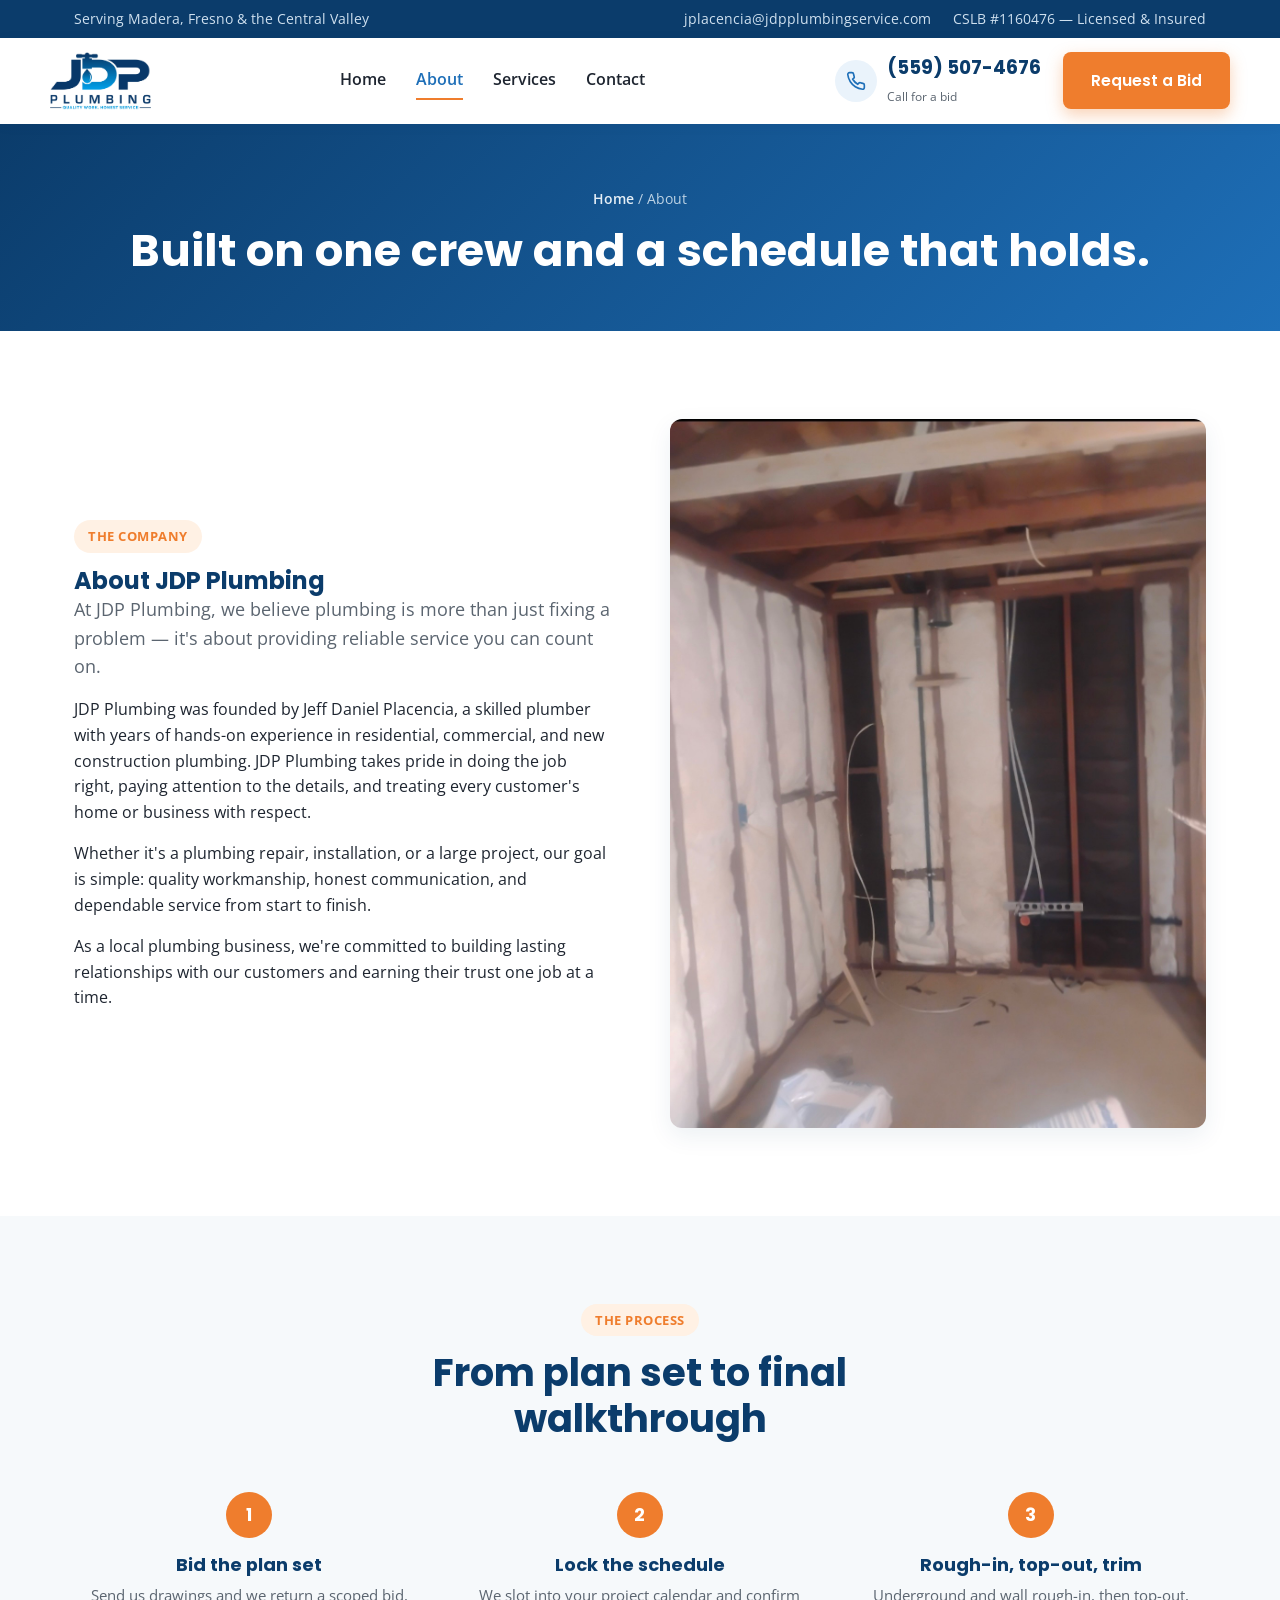
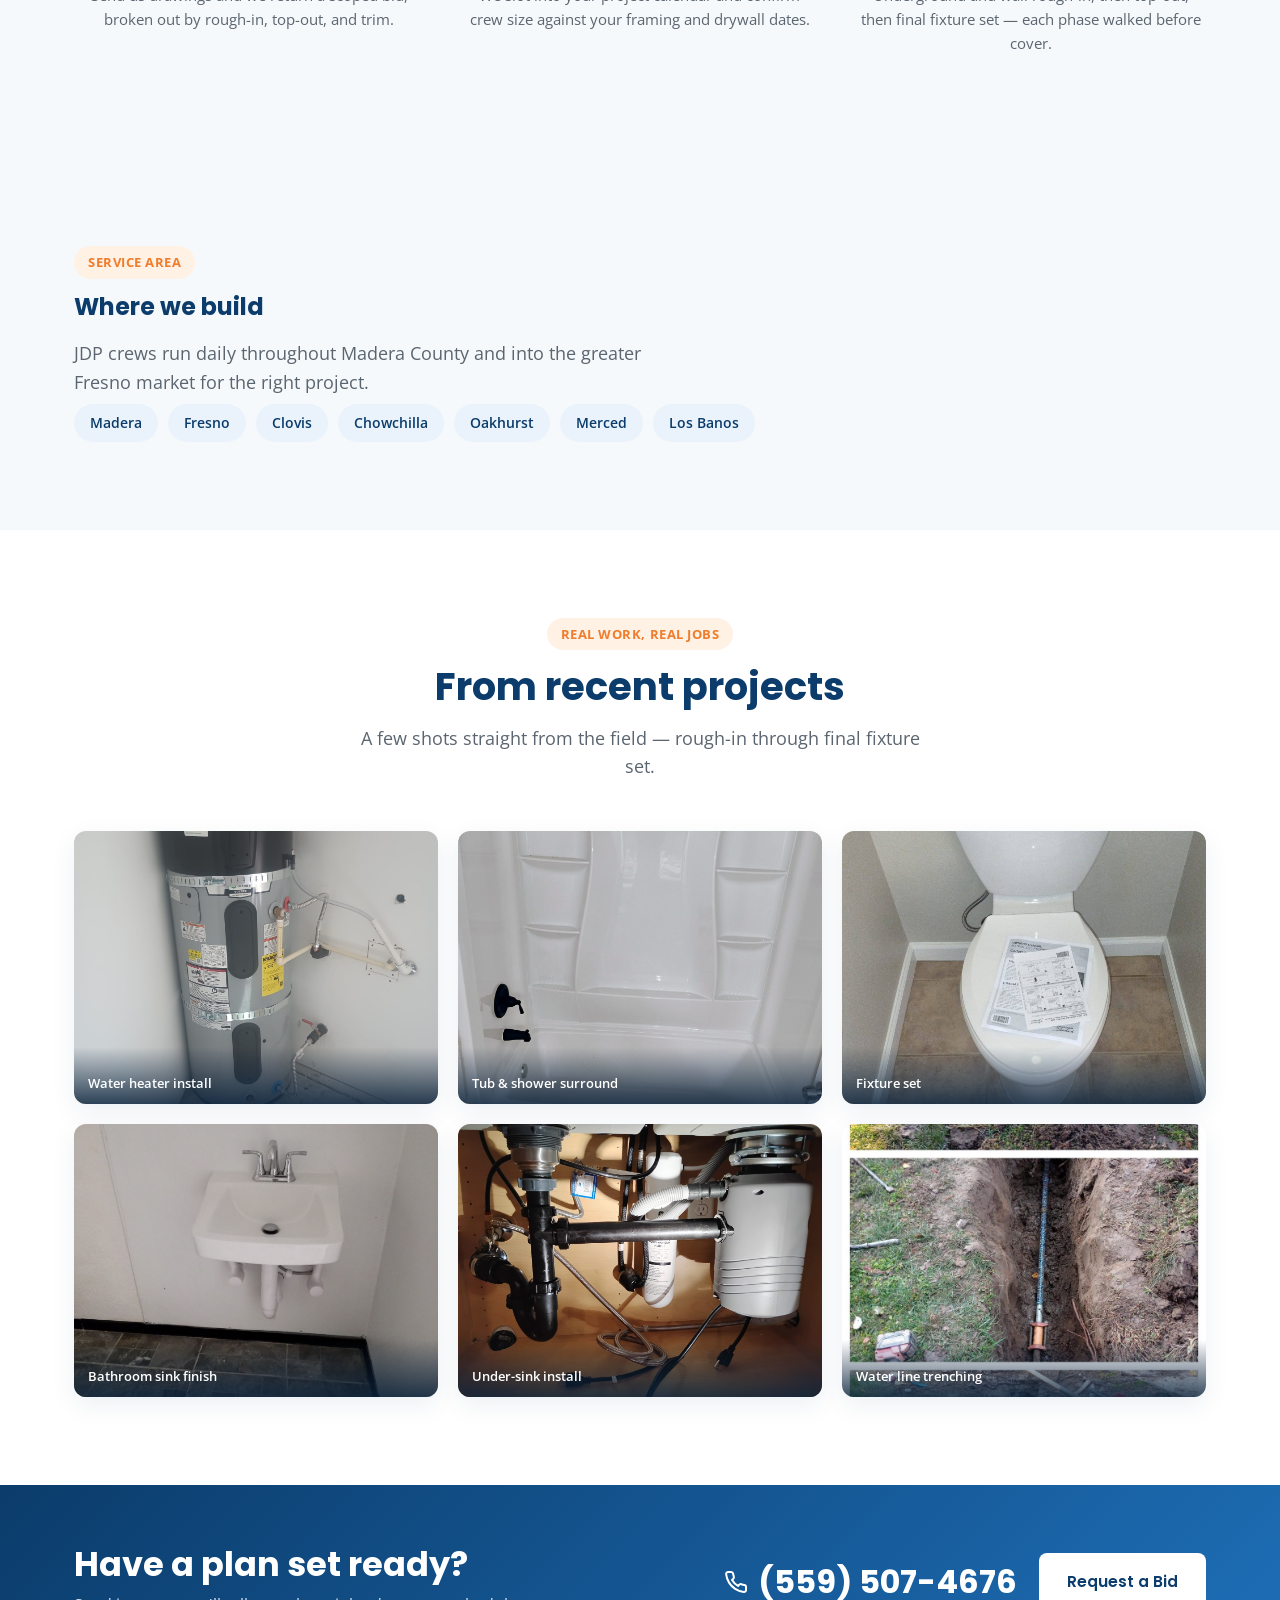
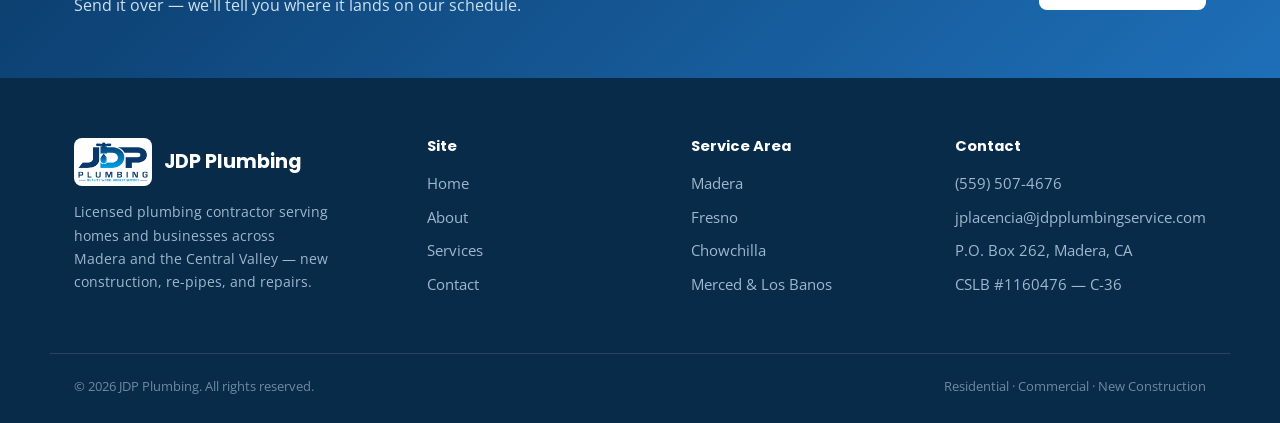
<file: about.html>
<!DOCTYPE html>
<html lang="en" class="no-js"><script>document.documentElement.classList.replace("no-js","js");</script>
<head>
<meta charset="UTF-8">
<meta name="viewport" content="width=device-width, initial-scale=1.0">
<title>About | JDP Plumbing — Madera, CA</title>
<meta name="description" content="JDP Plumbing is a licensed new-construction plumbing contractor built around one crew, one schedule, and builders who need a plumber that shows up.">
<link rel="preconnect" href="https://fonts.googleapis.com">
<link href="https://fonts.googleapis.com/css2?family=Poppins:wght@600;700&family=Open+Sans:wght@400;600;700&display=swap" rel="stylesheet">
<link rel="stylesheet" href="style.css">
</head>
<body>

<div class="topbar">
  <div class="wrap">
    <span>Serving Madera, Fresno &amp; the Central Valley</span>
    <div class="tb-right">
      <a href="mailto:jplacencia@jdpplumbingservice.com">jplacencia@jdpplumbingservice.com</a>
      <span>CSLB #1160476 — Licensed &amp; Insured</span>
    </div>
  </div>
</div>

<header class="site-header">
  <div class="nav-row wrap" style="padding-left:0; padding-right:0;">
    <a href="index.html" class="brand">
      <img src="images/jdp-logo.jpg" alt="JDP Plumbing logo">
    </a>
    <nav class="nav-links" id="navLinks">
      <div class="nav-close-row">
        <img src="images/jdp-logo.jpg" alt="JDP Plumbing logo">
        <button class="nav-close" id="navClose" aria-label="Close menu">
          <svg width="20" height="20" viewBox="0 0 24 24" fill="none" stroke="currentColor" stroke-width="2.4"><path d="M18 6L6 18M6 6l12 12"/></svg>
        </button>
      </div>
      <a href="index.html">Home</a>
      <a href="about.html" class="active">About</a>
      <a href="services.html">Services</a>
      <a href="contact.html">Contact</a>
      <div class="nav-mobile-cta">
        <a href="tel:5595074676" class="nav-mobile-phone">
          <svg width="20" height="20" viewBox="0 0 24 24" fill="none" stroke="currentColor" stroke-width="2"><path d="M22 16.92v3a2 2 0 0 1-2.18 2 19.79 19.79 0 0 1-8.63-3.07 19.5 19.5 0 0 1-6-6 19.79 19.79 0 0 1-3.07-8.67A2 2 0 0 1 4.11 2h3a2 2 0 0 1 2 1.72c.127.96.361 1.903.7 2.81a2 2 0 0 1-.45 2.11L8.09 9.91a16 16 0 0 0 6 6l1.27-1.27a2 2 0 0 1 2.11-.45c.907.339 1.85.573 2.81.7A2 2 0 0 1 22 16.92z"/></svg>
          (559) 507-4676
        </a>
        <a href="contact.html" class="btn btn-orange" style="justify-content:center;">Request a Bid</a>
      </div>
    </nav>
    <div class="nav-right">
      <a href="tel:5595074676" class="nav-phone">
        <span class="ico"><svg width="20" height="20" viewBox="0 0 24 24" fill="none" stroke="currentColor" stroke-width="2"><path d="M22 16.92v3a2 2 0 0 1-2.18 2 19.79 19.79 0 0 1-8.63-3.07 19.5 19.5 0 0 1-6-6 19.79 19.79 0 0 1-3.07-8.67A2 2 0 0 1 4.11 2h3a2 2 0 0 1 2 1.72c.127.96.361 1.903.7 2.81a2 2 0 0 1-.45 2.11L8.09 9.91a16 16 0 0 0 6 6l1.27-1.27a2 2 0 0 1 2.11-.45c.907.339 1.85.573 2.81.7A2 2 0 0 1 22 16.92z"/></svg></span>
        <span><span class="num">(559) 507-4676</span><br><span class="lbl">Call for a bid</span></span>
      </a>
      <a href="contact.html" class="btn btn-orange">Request a Bid</a>
    </div>
    <button class="nav-toggle" id="navToggle" aria-label="Toggle menu"><span></span><span></span><span></span></button>
  </div>
</header>

<div class="page-header">
  <div class="wrap">
    <div class="crumbs"><a href="index.html">Home</a> / About</div>
    <h1>Built on one crew and a schedule that holds.</h1>
  </div>
</div>

<section>
  <div class="wrap split">
    <div>
      <span class="tag">The Company</span>
      <h2>About JDP Plumbing</h2>
      <p class="lede">At JDP Plumbing, we believe plumbing is more than just fixing a problem — it's about providing reliable service you can count on.</p>
      <p>JDP Plumbing was founded by Jeff Daniel Placencia, a skilled plumber with years of hands-on experience in residential, commercial, and new construction plumbing. JDP Plumbing takes pride in doing the job right, paying attention to the details, and treating every customer's home or business with respect.</p>
      <p>Whether it's a plumbing repair, installation, or a large project, our goal is simple: quality workmanship, honest communication, and dependable service from start to finish.</p>
      <p>As a local plumbing business, we're committed to building lasting relationships with our customers and earning their trust one job at a time.</p>
    </div>
    <div>
      <img src="images/gallery/insulated-room-roughin.jpg" alt="Insulated room with plumbing and gas rough-in on a JDP Plumbing new-construction job site">
    </div>
  </div>
</section>

<section class="bg-alt">
  <div class="wrap">
    <div class="section-head">
      <span class="tag">The Process</span>
      <h2>From plan set to final walkthrough</h2>
    </div>
    <div class="steps">
      <div class="step reveal">
        <div class="step-num">1</div>
        <h3>Bid the plan set</h3>
        <p>Send us drawings and we return a scoped bid, broken out by rough-in, top-out, and trim.</p>
      </div>
      <div class="step reveal">
        <div class="step-num">2</div>
        <h3>Lock the schedule</h3>
        <p>We slot into your project calendar and confirm crew size against your framing and drywall dates.</p>
      </div>
      <div class="step reveal">
        <div class="step-num">3</div>
        <h3>Rough-in, top-out, trim</h3>
        <p>Underground and wall rough-in, then top-out, then final fixture set — each phase walked before cover.</p>
      </div>
    </div>
  </div>
</section>

<section class="bg-alt">
  <div class="wrap">
    <span class="tag">Service Area</span>
    <h2 style="margin-bottom:18px;">Where we build</h2>
    <p class="lede" style="margin-bottom:0;">JDP crews run daily throughout Madera County and into the greater Fresno market for the right project.</p>
    <div class="areas-list">
      <span>Madera</span><span>Fresno</span><span>Clovis</span><span>Chowchilla</span><span>Oakhurst</span><span>Merced</span><span>Los Banos</span>
    </div>
  </div>
</section>

<section>
  <div class="wrap">
    <div class="section-head">
      <span class="tag">Real Work, Real Jobs</span>
      <h2>From recent projects</h2>
      <p class="lede" style="margin:0 auto;">A few shots straight from the field — rough-in through final fixture set.</p>
    </div>
    <div class="gallery-grid">
      <div class="gallery-item reveal">
        <img src="images/gallery/water-heater-install.jpg" alt="Water heater installed by JDP Plumbing">
        <div class="cap">Water heater install</div>
      </div>
      <div class="gallery-item reveal">
        <img src="images/gallery/tub-shower-surround.jpg" alt="New tub and shower surround installed by JDP Plumbing">
        <div class="cap">Tub &amp; shower surround</div>
      </div>
      <div class="gallery-item reveal">
        <img src="images/gallery/toilet-install.jpg" alt="Toilet installed by JDP Plumbing">
        <div class="cap">Fixture set</div>
      </div>
      <div class="gallery-item reveal">
        <img src="images/gallery/pedestal-sink-finish.jpg" alt="Wall-mounted bathroom sink installed by JDP Plumbing">
        <div class="cap">Bathroom sink finish</div>
      </div>
      <div class="gallery-item reveal">
        <img src="images/gallery/disposal-install.jpg" alt="Garbage disposal and under-sink plumbing installed by JDP Plumbing">
        <div class="cap">Under-sink install</div>
      </div>
      <div class="gallery-item reveal">
        <img src="images/gallery/trench-water-line.jpg" alt="Water line trenched and laid by JDP Plumbing">
        <div class="cap">Water line trenching</div>
      </div>
    </div>
  </div>
</section>

<div class="cta-band">
  <div class="wrap">
    <div>
      <h2>Have a plan set ready?</h2>
      <p>Send it over — we'll tell you where it lands on our schedule.</p>
    </div>
    <div style="display:flex; align-items:center; gap:22px; flex-wrap:wrap;">
      <a href="tel:5595074676" class="cta-phone">
        <svg width="24" height="24" viewBox="0 0 24 24" fill="none" stroke="currentColor" stroke-width="2"><path d="M22 16.92v3a2 2 0 0 1-2.18 2 19.79 19.79 0 0 1-8.63-3.07 19.5 19.5 0 0 1-6-6 19.79 19.79 0 0 1-3.07-8.67A2 2 0 0 1 4.11 2h3a2 2 0 0 1 2 1.72c.127.96.361 1.903.7 2.81a2 2 0 0 1-.45 2.11L8.09 9.91a16 16 0 0 0 6 6l1.27-1.27a2 2 0 0 1 2.11-.45c.907.339 1.85.573 2.81.7A2 2 0 0 1 22 16.92z"/></svg>
        (559) 507-4676
      </a>
      <a href="contact.html" class="btn btn-white">Request a Bid</a>
    </div>
  </div>
</div>

<footer>
  <div class="wrap foot-grid">
    <div>
      <div class="foot-brand">
        <img src="images/jdp-logo.jpg" alt="JDP Plumbing logo">
        <div class="foot-word">JDP Plumbing</div>
      </div>
      <p style="font-size:0.9rem; max-width:32ch;">Licensed plumbing contractor serving homes and businesses across Madera and the Central Valley — new construction, re-pipes, and repairs.</p>
    </div>
    <div>
      <h4>Site</h4>
      <ul><li><a href="index.html">Home</a></li><li><a href="about.html">About</a></li><li><a href="services.html">Services</a></li><li><a href="contact.html">Contact</a></li></ul>
    </div>
    <div>
      <h4>Service Area</h4>
      <ul><li>Madera</li><li>Fresno</li><li>Chowchilla</li><li>Merced &amp; Los Banos</li></ul>
    </div>
    <div>
      <h4>Contact</h4>
      <ul><li>(559) 507-4676</li><li>jplacencia@jdpplumbingservice.com</li><li>P.O. Box 262, Madera, CA</li><li>CSLB #1160476 — C-36</li></ul>
    </div>
  </div>
  <div class="wrap foot-bottom">
    <span>&copy; 2026 JDP Plumbing. All rights reserved.</span>
    <span>Residential · Commercial · New Construction</span>
  </div>
</footer>

<script src="script.js"></script>
</body>
</html>
</file>
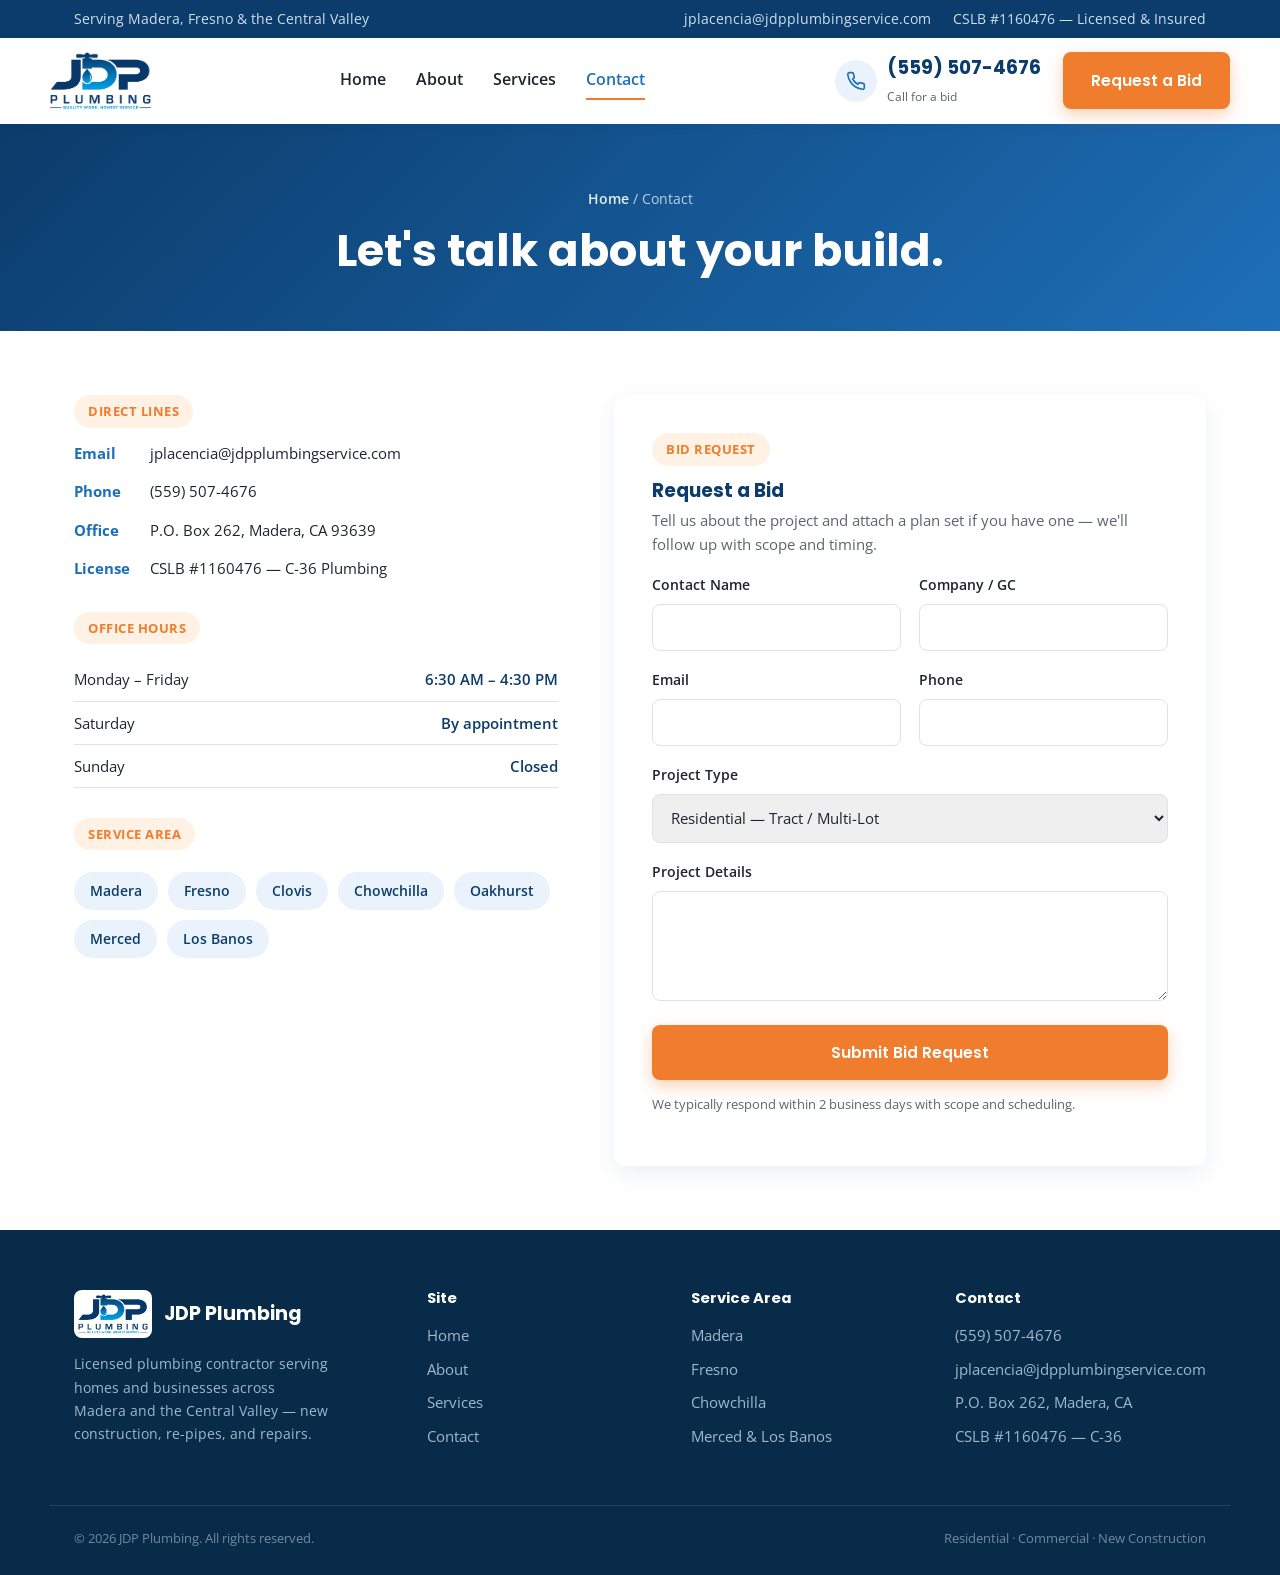
<file: contact.html>
<!DOCTYPE html>
<html lang="en" class="no-js"><script>document.documentElement.classList.replace("no-js","js");</script>
<head>
<meta charset="UTF-8">
<meta name="viewport" content="width=device-width, initial-scale=1.0">
<title>Contact | JDP Plumbing — Madera, CA</title>
<meta name="description" content="Request a new-construction plumbing bid from JDP Plumbing. Serving builders and general contractors across Madera and the Central Valley.">
<link rel="preconnect" href="https://fonts.googleapis.com">
<link href="https://fonts.googleapis.com/css2?family=Poppins:wght@600;700&family=Open+Sans:wght@400;600;700&display=swap" rel="stylesheet">
<link rel="stylesheet" href="style.css">
</head>
<body>

<div class="topbar">
  <div class="wrap">
    <span>Serving Madera, Fresno &amp; the Central Valley</span>
    <div class="tb-right">
      <a href="mailto:jplacencia@jdpplumbingservice.com">jplacencia@jdpplumbingservice.com</a>
      <span>CSLB #1160476 — Licensed &amp; Insured</span>
    </div>
  </div>
</div>

<header class="site-header">
  <div class="nav-row wrap" style="padding-left:0; padding-right:0;">
    <a href="index.html" class="brand">
      <img src="images/jdp-logo.jpg" alt="JDP Plumbing logo">
    </a>
    <nav class="nav-links" id="navLinks">
      <div class="nav-close-row">
        <img src="images/jdp-logo.jpg" alt="JDP Plumbing logo">
        <button class="nav-close" id="navClose" aria-label="Close menu">
          <svg width="20" height="20" viewBox="0 0 24 24" fill="none" stroke="currentColor" stroke-width="2.4"><path d="M18 6L6 18M6 6l12 12"/></svg>
        </button>
      </div>
      <a href="index.html">Home</a>
      <a href="about.html">About</a>
      <a href="services.html">Services</a>
      <a href="contact.html" class="active">Contact</a>
      <div class="nav-mobile-cta">
        <a href="tel:5595074676" class="nav-mobile-phone">
          <svg width="20" height="20" viewBox="0 0 24 24" fill="none" stroke="currentColor" stroke-width="2"><path d="M22 16.92v3a2 2 0 0 1-2.18 2 19.79 19.79 0 0 1-8.63-3.07 19.5 19.5 0 0 1-6-6 19.79 19.79 0 0 1-3.07-8.67A2 2 0 0 1 4.11 2h3a2 2 0 0 1 2 1.72c.127.96.361 1.903.7 2.81a2 2 0 0 1-.45 2.11L8.09 9.91a16 16 0 0 0 6 6l1.27-1.27a2 2 0 0 1 2.11-.45c.907.339 1.85.573 2.81.7A2 2 0 0 1 22 16.92z"/></svg>
          (559) 507-4676
        </a>
        <a href="contact.html" class="btn btn-orange" style="justify-content:center;">Request a Bid</a>
      </div>
    </nav>
    <div class="nav-right">
      <a href="tel:5595074676" class="nav-phone">
        <span class="ico"><svg width="20" height="20" viewBox="0 0 24 24" fill="none" stroke="currentColor" stroke-width="2"><path d="M22 16.92v3a2 2 0 0 1-2.18 2 19.79 19.79 0 0 1-8.63-3.07 19.5 19.5 0 0 1-6-6 19.79 19.79 0 0 1-3.07-8.67A2 2 0 0 1 4.11 2h3a2 2 0 0 1 2 1.72c.127.96.361 1.903.7 2.81a2 2 0 0 1-.45 2.11L8.09 9.91a16 16 0 0 0 6 6l1.27-1.27a2 2 0 0 1 2.11-.45c.907.339 1.85.573 2.81.7A2 2 0 0 1 22 16.92z"/></svg></span>
        <span><span class="num">(559) 507-4676</span><br><span class="lbl">Call for a bid</span></span>
      </a>
      <a href="contact.html" class="btn btn-orange">Request a Bid</a>
    </div>
    <button class="nav-toggle" id="navToggle" aria-label="Toggle menu"><span></span><span></span><span></span></button>
  </div>
</header>

<div class="page-header">
  <div class="wrap">
    <div class="crumbs"><a href="index.html">Home</a> / Contact</div>
    <h1>Let's talk about your build.</h1>
  </div>
</div>

<section class="section-tight">
  <div class="wrap contact-grid">

    <div class="contact-info reveal">
      <span class="tag">Direct Lines</span>
      <dl>
        <dt>Email</dt><dd>jplacencia@jdpplumbingservice.com</dd>
        <dt>Phone</dt><dd>(559) 507-4676</dd>
        <dt>Office</dt><dd>P.O. Box 262, Madera, CA 93639</dd>
        <dt>License</dt><dd>CSLB #1160476 — C-36 Plumbing</dd>
      </dl>

      <span class="tag">Office Hours</span>
      <table class="hours-table">
        <tr><td>Monday – Friday</td><td>6:30 AM – 4:30 PM</td></tr>
        <tr><td>Saturday</td><td>By appointment</td></tr>
        <tr><td>Sunday</td><td>Closed</td></tr>
      </table>

      <span class="tag" style="margin-top:30px;">Service Area</span>
      <div class="areas-list">
        <span>Madera</span><span>Fresno</span><span>Clovis</span><span>Chowchilla</span><span>Oakhurst</span><span>Merced</span><span>Los Banos</span>
      </div>
    </div>

    <div class="form-card reveal">
      <span class="tag">Bid Request</span>
      <h3>Request a Bid</h3>
      <p style="color:var(--gray-600); font-size:0.94rem;">Tell us about the project and attach a plan set if you have one — we'll follow up with scope and timing.</p>

      <form onsubmit="return false;">
        <div class="form-row">
          <div class="field"><label for="name">Contact Name</label><input type="text" id="name" name="name" required></div>
          <div class="field"><label for="company">Company / GC</label><input type="text" id="company" name="company"></div>
        </div>
        <div class="form-row">
          <div class="field"><label for="email">Email</label><input type="email" id="email" name="email" required></div>
          <div class="field"><label for="phone">Phone</label><input type="tel" id="phone" name="phone"></div>
        </div>
        <div class="field">
          <label for="type">Project Type</label>
          <select id="type" name="type">
            <option>Residential — Tract / Multi-Lot</option>
            <option>Residential — Custom / Single Lot</option>
            <option>Commercial — Ground-Up</option>
            <option>Commercial — Tenant Improvement</option>
          </select>
        </div>
        <div class="field"><label for="details">Project Details</label><textarea id="details" name="details" rows="4"></textarea></div>
        <button type="submit" class="btn btn-orange">Submit Bid Request</button>
        <p class="form-note">We typically respond within 2 business days with scope and scheduling.</p>
      </form>
    </div>

  </div>
</section>

<footer>
  <div class="wrap foot-grid">
    <div>
      <div class="foot-brand">
        <img src="images/jdp-logo.jpg" alt="JDP Plumbing logo">
        <div class="foot-word">JDP Plumbing</div>
      </div>
      <p style="font-size:0.9rem; max-width:32ch;">Licensed plumbing contractor serving homes and businesses across Madera and the Central Valley — new construction, re-pipes, and repairs.</p>
    </div>
    <div>
      <h4>Site</h4>
      <ul><li><a href="index.html">Home</a></li><li><a href="about.html">About</a></li><li><a href="services.html">Services</a></li><li><a href="contact.html">Contact</a></li></ul>
    </div>
    <div>
      <h4>Service Area</h4>
      <ul><li>Madera</li><li>Fresno</li><li>Chowchilla</li><li>Merced &amp; Los Banos</li></ul>
    </div>
    <div>
      <h4>Contact</h4>
      <ul><li>(559) 507-4676</li><li>jplacencia@jdpplumbingservice.com</li><li>P.O. Box 262, Madera, CA</li><li>CSLB #1160476 — C-36</li></ul>
    </div>
  </div>
  <div class="wrap foot-bottom">
    <span>&copy; 2026 JDP Plumbing. All rights reserved.</span>
    <span>Residential · Commercial · New Construction</span>
  </div>
</footer>

<script src="script.js"></script>
</body>
</html>
</file>
<file: style.css>
/* ============================================================
   JDP PLUMBING v2 — standard local-services design language
   Headings: Poppins | Body: Open Sans
   ============================================================ */

:root {
  --blue-dark: #0B3C6B;
  --blue: #1E6FB8;
  --blue-light: #EAF3FB;
  --orange: #EF7D2D;
  --orange-dark: #D6631A;
  --gray-900: #1E2530;
  --gray-600: #5B6570;
  --gray-300: #DCE3E9;
  --bg-alt: #F6F9FB;
  --white: #FFFFFF;
  --radius: 12px;
  --shadow: 0 8px 24px rgba(11,60,107,0.08);
}

* { box-sizing: border-box; }
html { scroll-behavior: smooth; }

body {
  margin: 0;
  font-family: "Open Sans", -apple-system, BlinkMacSystemFont, sans-serif;
  color: var(--gray-900);
  background: var(--white);
  line-height: 1.6;
  -webkit-font-smoothing: antialiased;
}

img { max-width: 100%; display: block; }
a { color: inherit; text-decoration: none; }

.wrap { max-width: 1180px; margin: 0 auto; padding: 0 24px; }

h1, h2, h3, h4 {
  font-family: "Poppins", sans-serif;
  font-weight: 700;
  margin: 0;
  color: var(--blue-dark);
  line-height: 1.2;
}

p { margin: 0 0 1em; }
.lede { font-size: 1.1rem; color: var(--gray-600); max-width: 58ch; }

.tag {
  display: inline-block;
  font-size: 0.8rem;
  font-weight: 700;
  letter-spacing: 0.04em;
  text-transform: uppercase;
  color: var(--orange);
  background: #FFF1E4;
  padding: 6px 14px;
  border-radius: 20px;
  margin-bottom: 14px;
}
.on-blue .tag { background: rgba(255,255,255,0.15); color: #FFD9B3; }

/* ---------- buttons ---------- */
.btn {
  display: inline-flex;
  align-items: center;
  gap: 8px;
  font-family: "Poppins", sans-serif;
  font-weight: 600;
  font-size: 0.98rem;
  padding: 14px 26px;
  border-radius: 8px;
  border: 2px solid transparent;
  cursor: pointer;
  transition: transform 0.15s ease, background 0.15s ease, box-shadow .15s ease;
}
.btn-orange { background: var(--orange); color: var(--white); box-shadow: 0 6px 16px rgba(239,125,45,0.35); }
.btn-orange:hover { background: var(--orange-dark); transform: translateY(-2px); }
.btn-blue { background: var(--blue); color: var(--white); }
.btn-blue:hover { background: var(--blue-dark); transform: translateY(-2px); }
.btn-white { background: var(--white); color: var(--blue-dark); }
.btn-white:hover { transform: translateY(-2px); }
.btn-outline { border-color: currentColor; color: var(--white); }
.btn-outline:hover { background: rgba(255,255,255,0.12); }

/* ---------- header ---------- */
.topbar {
  background: var(--blue-dark);
  color: #CFE0EF;
  font-size: 0.85rem;
}
.topbar .wrap { display: flex; justify-content: space-between; align-items: center; padding: 8px 24px; }
.topbar a { color: #CFE0EF; }
.topbar .tb-right { display: flex; gap: 22px; align-items: center; }
.topbar svg { vertical-align: -2px; margin-right: 5px; }

.site-header {
  position: sticky;
  top: 0;
  z-index: 50;
  background: var(--white);
  box-shadow: 0 2px 10px rgba(11,60,107,0.08);
}
.nav-row {
  display: flex;
  align-items: center;
  justify-content: space-between;
  padding: 14px 24px;
  gap: 20px;
}
.brand img { height: 58px; width: auto; }

.nav-links {
  display: flex;
  align-items: center;
  gap: 30px;
  font-weight: 600;
  font-size: 0.98rem;
}
.nav-links a { color: var(--gray-900); padding: 6px 0; border-bottom: 2px solid transparent; }
.nav-links a.active, .nav-links a:hover { color: var(--blue); border-bottom-color: var(--orange); }

.nav-right { display: flex; align-items: center; gap: 22px; }
.nav-phone { display: flex; align-items: center; gap: 10px; }
.nav-phone .ico {
  width: 42px; height: 42px;
  background: var(--blue-light);
  border-radius: 50%;
  display: flex; align-items: center; justify-content: center;
  color: var(--blue);
  flex-shrink: 0;
}
.nav-phone .num { font-family: "Poppins", sans-serif; font-weight: 700; font-size: 1.15rem; color: var(--blue-dark); }
.nav-phone .lbl { font-size: 0.76rem; color: var(--gray-600); }

.nav-toggle { display: none; flex-direction: column; gap: 5px; background: none; border: none; cursor: pointer; padding: 6px; }
.nav-toggle span { width: 26px; height: 3px; background: var(--blue-dark); border-radius: 2px; }
.nav-close-row, .nav-mobile-cta { display: none; }

/* ---------- hero ---------- */
.hero { position: relative; color: var(--white); }
.hero-media { position: absolute; inset: 0; background-size: cover; background-position: center; }
.hero-media::after {
  content: "";
  position: absolute; inset: 0;
  background: linear-gradient(180deg, rgba(11,35,60,0.78) 0%, rgba(11,60,107,0.82) 100%);
}
.hero-inner { position: relative; padding: 90px 24px; max-width: 800px; margin: 0 auto; text-align: center; }
.hero h1 { color: var(--white); font-size: clamp(2.2rem, 5vw, 3.4rem); margin: 12px 0 18px; }
.hero .lede { color: #E4EEF6; margin: 0 auto 30px; font-size: 1.15rem; }
.hero-ctas { display: flex; gap: 16px; justify-content: center; flex-wrap: wrap; }

/* ---------- trust bar ---------- */
.trust-bar { background: var(--bg-alt); border-top: 1px solid var(--gray-300); border-bottom: 1px solid var(--gray-300); }
.trust-grid {
  display: grid;
  grid-template-columns: repeat(4, 1fr);
  gap: 20px;
  padding: 34px 0;
}
.trust-item { display: flex; align-items: center; gap: 14px; }
.trust-item .ico {
  width: 50px; height: 50px;
  background: var(--white);
  border-radius: 50%;
  display: flex; align-items: center; justify-content: center;
  color: var(--blue);
  box-shadow: var(--shadow);
  flex-shrink: 0;
}
.trust-item strong { display: block; font-family: "Poppins", sans-serif; font-size: 0.98rem; color: var(--blue-dark); }
.trust-item span { font-size: 0.85rem; color: var(--gray-600); }

/* ---------- sections ---------- */
section { padding: 88px 0; }
.section-tight { padding: 64px 0; }
.section-head { text-align: center; max-width: 640px; margin: 0 auto 50px; }
.section-head h2 { font-size: clamp(1.8rem, 3.2vw, 2.4rem); margin-bottom: 14px; }
.on-blue { background: var(--blue-dark); color: #C9DCEC; }
.on-blue h1, .on-blue h2, .on-blue h3, .on-blue h4 { color: var(--white); }
.on-blue .lede { color: #BCD2E4; }
.bg-alt { background: var(--bg-alt); }

/* ---------- service cards ---------- */
.services-grid { display: grid; grid-template-columns: repeat(4, 1fr); gap: 26px; }
.service-card {
  background: var(--white);
  border: 1px solid var(--gray-300);
  border-radius: var(--radius);
  padding: 32px 26px;
  box-shadow: var(--shadow);
  transition: transform .15s ease, box-shadow .15s ease;
}
.service-card:hover { transform: translateY(-4px); box-shadow: 0 14px 30px rgba(11,60,107,0.14); }
.service-card .ico {
  width: 58px; height: 58px;
  background: var(--blue-light);
  border-radius: 50%;
  display: flex; align-items: center; justify-content: center;
  color: var(--blue);
  margin-bottom: 18px;
}
.service-card h3 { font-size: 1.18rem; margin-bottom: 10px; }
.service-card p { color: var(--gray-600); font-size: 0.95rem; margin-bottom: 16px; }
.service-card .more { color: var(--blue); font-weight: 700; font-size: 0.9rem; display: inline-flex; align-items: center; gap: 6px; }
.service-card .more svg { transition: transform .15s ease; }
.service-card:hover .more svg { transform: translateX(4px); }

/* ---------- split layout ---------- */
.split { display: grid; grid-template-columns: 1fr 1fr; gap: 60px; align-items: center; }
.split img { border-radius: var(--radius); box-shadow: var(--shadow); }
.checklist { list-style: none; margin: 26px 0 0; padding: 0; display: grid; gap: 20px; }
.checklist li { display: grid; grid-template-columns: 34px 1fr; gap: 16px; align-items: start; }
.checklist .mark {
  width: 34px; height: 34px;
  background: var(--blue);
  color: var(--white);
  border-radius: 50%;
  display: flex; align-items: center; justify-content: center;
  flex-shrink: 0;
}
.checklist strong { display: block; color: var(--blue-dark); font-family: "Poppins", sans-serif; font-size: 1.02rem; }
.checklist span.desc { color: var(--gray-600); font-size: 0.93rem; }
.on-blue .checklist strong { color: var(--white); }
.on-blue .checklist span.desc { color: #BCD2E4; }

/* ---------- testimonials ---------- */
.testi-grid { display: grid; grid-template-columns: repeat(3, 1fr); gap: 26px; }
.testi { background: var(--white); border-radius: var(--radius); padding: 30px 26px; box-shadow: var(--shadow); }
.stars { color: var(--orange); font-size: 1.05rem; margin-bottom: 14px; letter-spacing: 2px; }
.testi p { color: var(--gray-900); font-size: 0.98rem; }
.testi .who { font-weight: 700; color: var(--blue-dark); font-size: 0.92rem; border-top: 1px solid var(--gray-300); padding-top: 14px; margin-top: 16px; }
.testi .who span { display: block; font-weight: 400; color: var(--gray-600); font-size: 0.85rem; margin-top: 2px; }

/* ---------- financing / CTA band ---------- */
.cta-band { background: linear-gradient(135deg, var(--blue-dark), var(--blue)); color: var(--white); padding: 60px 0; }
.cta-band .wrap { display: flex; justify-content: space-between; align-items: center; gap: 30px; flex-wrap: wrap; }
.cta-band h2 { color: var(--white); font-size: clamp(1.6rem, 3vw, 2.1rem); margin-bottom: 8px; }
.cta-band p { color: #CFE0EF; margin: 0; }
.cta-phone { font-family: "Poppins", sans-serif; font-weight: 700; font-size: clamp(1.5rem, 3vw, 2rem); color: var(--white); display: flex; align-items: center; gap: 10px; }

/* ---------- footer ---------- */
footer { background: #082B4A; color: #9FB8CE; padding: 60px 0 26px; }
.foot-grid { display: grid; grid-template-columns: 1.4fr 1fr 1fr 1.1fr; gap: 40px; }
.foot-brand { display: flex; align-items: center; gap: 12px; margin-bottom: 14px; }
.foot-brand img { height: 48px; background: var(--white); border-radius: 8px; padding: 4px; }
.foot-word { font-family: "Poppins", sans-serif; color: var(--white); font-size: 1.2rem; font-weight: 700; }
footer h4 { color: var(--white); font-size: 0.92rem; margin-bottom: 16px; }
footer ul { list-style: none; margin: 0; padding: 0; display: grid; gap: 10px; font-size: 0.92rem; }
footer a:hover { color: var(--white); }
.foot-bottom {
  margin-top: 46px; padding-top: 22px; border-top: 1px solid rgba(255,255,255,0.12);
  display: flex; justify-content: space-between; flex-wrap: wrap; gap: 10px; font-size: 0.82rem; color: #6E8AA3;
}

/* ---------- page header ---------- */
.page-header { background: linear-gradient(135deg, var(--blue-dark), var(--blue)); color: var(--white); padding: 64px 0 54px; text-align: center; }
.page-header h1 { color: var(--white); font-size: clamp(2rem, 4.5vw, 2.8rem); }
.crumbs { font-size: 0.85rem; color: #BCD2E4; margin-bottom: 14px; }
.crumbs a { color: #E4EEF6; font-weight: 600; }

/* ---------- service detail rows ---------- */
.service-detail { display: grid; grid-template-columns: 1fr 1fr; gap: 56px; align-items: center; padding: 60px 0; border-bottom: 1px solid var(--gray-300); }
.service-detail:last-child { border-bottom: none; }
.service-detail.rev .sd-media { order: 2; }
.sd-media img { width: 100%; height: 320px; object-fit: cover; border-radius: var(--radius); box-shadow: var(--shadow); }
.sd-list { list-style: none; padding: 0; margin: 20px 0 0; display: grid; gap: 12px; }
.sd-list li { display: flex; gap: 12px; font-size: 0.95rem; color: var(--gray-900); align-items: flex-start; }
.sd-list li svg { color: var(--blue); flex-shrink: 0; margin-top: 3px; }

/* ---------- values / process ---------- */
.values-grid { display: grid; grid-template-columns: repeat(3, 1fr); gap: 26px; }
.value-card { background: var(--white); border-radius: var(--radius); padding: 30px 26px; box-shadow: var(--shadow); text-align: center; }
.value-card .ico { width: 60px; height: 60px; background: var(--blue-light); color: var(--blue); border-radius: 50%; display: flex; align-items: center; justify-content: center; margin: 0 auto 18px; }
.value-card h3 { font-size: 1.1rem; margin-bottom: 10px; }
.value-card p { font-size: 0.93rem; color: var(--gray-600); margin: 0; }

.steps { display: grid; grid-template-columns: repeat(3, 1fr); gap: 40px; }
.step { text-align: center; }
.step-num {
  width: 46px; height: 46px; border-radius: 50%; background: var(--orange); color: var(--white);
  font-family: "Poppins", sans-serif; font-weight: 700; display: flex; align-items: center; justify-content: center;
  margin: 0 auto 16px; font-size: 1.1rem;
}
.step h3 { font-size: 1.12rem; margin-bottom: 8px; }
.step p { color: var(--gray-600); font-size: 0.93rem; }

.areas-list { display: flex; flex-wrap: wrap; gap: 10px; margin-top: 8px; }
.areas-list span { background: var(--blue-light); color: var(--blue-dark); font-weight: 600; font-size: 0.86rem; padding: 8px 16px; border-radius: 20px; }

/* ---------- photo gallery ---------- */
.gallery-grid { display: grid; grid-template-columns: repeat(3, 1fr); gap: 20px; }
.gallery-item {
  border-radius: var(--radius);
  overflow: hidden;
  box-shadow: var(--shadow);
  aspect-ratio: 4 / 3;
  position: relative;
}
.gallery-item img { width: 100%; height: 100%; object-fit: cover; transition: transform .5s ease; }
.gallery-item:hover img { transform: scale(1.07); }
.gallery-item .cap {
  position: absolute; left: 0; right: 0; bottom: 0;
  background: linear-gradient(0deg, rgba(11,35,60,0.82), rgba(11,35,60,0));
  color: var(--white); font-size: 0.82rem; font-weight: 600;
  padding: 26px 14px 10px;
}

/* ---------- contact page ---------- */
.contact-grid { display: grid; grid-template-columns: 0.9fr 1.1fr; gap: 56px; }
.contact-info dl { display: grid; grid-template-columns: auto 1fr; gap: 14px 20px; font-size: 0.96rem; margin: 0 0 30px; }
.contact-info dt { font-weight: 700; color: var(--blue); }
.contact-info dd { margin: 0; color: var(--gray-900); }
.hours-table { width: 100%; border-collapse: collapse; font-size: 0.94rem; }
.hours-table td { padding: 9px 0; border-bottom: 1px solid var(--gray-300); }
.hours-table td:last-child { text-align: right; font-weight: 600; color: var(--blue-dark); }

.form-card { background: var(--white); border-radius: var(--radius); box-shadow: var(--shadow); padding: 38px; }
.form-card h3 { margin-bottom: 6px; }
.form-row { display: grid; grid-template-columns: 1fr 1fr; gap: 18px; margin-top: 18px; }
.field { display: flex; flex-direction: column; gap: 8px; margin-top: 18px; }
.form-row .field { margin-top: 0; }
.field label { font-weight: 600; font-size: 0.86rem; color: var(--gray-900); }
.field input, .field select, .field textarea {
  border: 1.5px solid var(--gray-300); border-radius: 8px; padding: 12px 14px;
  font-family: "Open Sans", sans-serif; font-size: 0.96rem; color: var(--gray-900);
}
.field input:focus, .field select:focus, .field textarea:focus { outline: none; border-color: var(--blue); }
.form-card .btn-orange { margin-top: 24px; width: 100%; justify-content: center; }
.form-note { font-size: 0.82rem; color: var(--gray-600); margin-top: 14px; }

/* ---------- animation: hero entrance ---------- */
.hero-inner > * { opacity: 0; animation: heroIn .7s ease forwards; }
.hero-inner .tag { animation-delay: .05s; }
.hero-inner h1 { animation-delay: .16s; }
.hero-inner .lede { animation-delay: .3s; }
.hero-inner .hero-ctas { animation-delay: .44s; }
@keyframes heroIn {
  from { opacity: 0; transform: translateY(18px); }
  to { opacity: 1; transform: translateY(0); }
}

/* ---------- animation: scroll reveal (progressive enhancement — only hides content once JS confirms it can reveal it) ---------- */
.reveal { opacity: 1; transform: none; }
html.js .reveal { opacity: 0; transform: translateY(26px); transition: opacity .6s ease, transform .6s ease; }
html.js .reveal.visible { opacity: 1; transform: none; }

/* ---------- animation: CTA pulse ---------- */
@keyframes pulseGlow {
  0%, 100% { box-shadow: 0 6px 16px rgba(239,125,45,0.35); }
  50% { box-shadow: 0 6px 26px rgba(239,125,45,0.65); }
}
.btn-orange.pulse { animation: pulseGlow 2.6s ease-in-out infinite; }

/* ---------- before/after comparison slider ---------- */
/* ---------- project gallery + filters ---------- */
.proj-filters { display: flex; gap: 10px; justify-content: center; flex-wrap: wrap; margin-bottom: 30px; }
.proj-filter {
  font-family: "Poppins", sans-serif; font-weight: 600; font-size: 0.85rem;
  padding: 9px 20px; border-radius: 20px; border: 1.5px solid var(--gray-300);
  background: var(--white); color: var(--gray-600); cursor: pointer; transition: all .15s ease;
}
.proj-filter:hover { border-color: var(--blue); color: var(--blue); }
.proj-filter.active { background: var(--blue); border-color: var(--blue); color: var(--white); }

.proj-grid { display: grid; grid-template-columns: repeat(4, 1fr); gap: 16px; }
.proj-item {
  position: relative; padding: 0; border: 0; margin: 0; cursor: pointer;
  border-radius: 10px; overflow: hidden; aspect-ratio: 4 / 3;
  background: var(--gray-300); box-shadow: var(--shadow); display: block;
}
.proj-item img { width: 100%; height: 100%; object-fit: cover; transition: transform .5s ease; }
.proj-item:hover img { transform: scale(1.07); }
.proj-item:focus-visible { outline: 3px solid var(--orange); outline-offset: 2px; }
.proj-item .cap {
  position: absolute; left: 0; right: 0; bottom: 0;
  font-family: "Poppins", sans-serif; font-weight: 600; font-size: 0.82rem;
  color: var(--white); text-align: left; padding: 22px 14px 12px;
  background: linear-gradient(to top, rgba(11,35,60,0.82), rgba(11,35,60,0));
  opacity: 0; transform: translateY(6px); transition: all .2s ease;
}
.proj-item:hover .cap, .proj-item:focus-visible .cap { opacity: 1; transform: translateY(0); }
.proj-item.hide { display: none; }
.proj-empty { display: none; grid-column: 1 / -1; text-align: center; color: var(--gray-600); padding: 30px 0; }
.proj-empty.show { display: block; }

.showcase-cta { margin-top: 44px; }
.showcase-pitch { display: flex; flex-direction: column; justify-content: center; }
.showcase-pitch h3 { font-size: 1.5rem; margin-bottom: 12px; }
.showcase-phone {
  display: inline-flex; align-items: center; gap: 10px; margin-top: 8px;
  font-family: "Poppins", sans-serif; font-weight: 700; font-size: 1.25rem; color: var(--blue-dark);
}
.showcase-phone svg { color: var(--orange); }

/* ---------- lightbox ---------- */
.lightbox {
  position: fixed; inset: 0; z-index: 200; display: none;
  align-items: center; justify-content: center;
  background: rgba(11,35,60,0.92); padding: 40px;
}
.lightbox.open { display: flex; }
.lb-figure { margin: 0; max-width: 90vw; max-height: 86vh; text-align: center; }
.lb-figure img { max-width: 100%; max-height: 78vh; border-radius: 8px; box-shadow: 0 20px 60px rgba(0,0,0,0.5); }
.lb-figure figcaption {
  color: var(--white); font-family: "Poppins", sans-serif; font-weight: 600;
  font-size: 0.95rem; margin-top: 16px;
}
.lb-close, .lb-nav {
  position: absolute; background: rgba(255,255,255,0.12); border: 0; color: var(--white);
  width: 48px; height: 48px; border-radius: 50%; cursor: pointer;
  display: flex; align-items: center; justify-content: center; transition: background .15s ease;
}
.lb-close:hover, .lb-nav:hover { background: rgba(255,255,255,0.25); }
.lb-close { top: 24px; right: 24px; }
.lb-nav { top: 50%; transform: translateY(-50%); }
.lb-prev { left: 24px; }
.lb-next { right: 24px; }

.quick-form { background: var(--white); border-radius: var(--radius); box-shadow: var(--shadow); padding: 36px; display: flex; flex-direction: column; }
.quick-form h3 { margin-bottom: 8px; font-size: 1.25rem; }
.quick-form .sub { color: var(--gray-600); font-size: 0.9rem; margin-bottom: 24px; }
.quick-form form { display: flex; flex-direction: column; flex: 1; }
.quick-form .btn-orange { margin-top: auto; }
.form-success {
  display: none; align-items: center; gap: 12px; background: #E9F7EE; color: #1E7A3D;
  border-radius: 8px; padding: 14px 16px; font-size: 0.9rem; font-weight: 600; margin-top: 16px;
}
.form-success.show { display: flex; }

/* ---------- responsive ---------- */
@media (max-width: 980px) {
  .services-grid { grid-template-columns: repeat(2, 1fr); }
  .split, .service-detail, .contact-grid, .showcase-grid { grid-template-columns: 1fr; gap: 34px; }
  .gallery-grid { grid-template-columns: repeat(2, 1fr); }
  .proj-grid { grid-template-columns: repeat(3, 1fr); }
  .service-detail.rev .sd-media { order: 0; }
  .testi-grid { grid-template-columns: 1fr; }
  .values-grid { grid-template-columns: 1fr; }
  .steps { grid-template-columns: 1fr; }
  .trust-grid { grid-template-columns: repeat(2, 1fr); }
  .foot-grid { grid-template-columns: 1fr 1fr; }
}
@media (max-width: 720px) {
  .nav-links { display: none; }
  .nav-toggle { display: flex; }
  .nav-links.open {
    display: flex;
    flex-direction: column;
    position: fixed;
    top: 0; left: 0; right: 0; bottom: 0;
    width: 100%; height: 100%;
    background: var(--white);
    padding: 0;
    gap: 0;
    z-index: 300;
    overflow-y: auto;
    box-shadow: none;
  }
  .nav-links.open .nav-close-row {
    display: flex; justify-content: space-between; align-items: center;
    padding: 18px 24px; border-bottom: 1px solid var(--gray-300); flex-shrink: 0;
  }
  .nav-links.open .nav-close-row img { height: 44px; }
  .nav-close {
    background: var(--bg-alt); border: none; border-radius: 50%;
    width: 40px; height: 40px; display: flex; align-items: center; justify-content: center;
    color: var(--blue-dark); cursor: pointer; flex-shrink: 0;
  }
  .nav-links.open a {
    font-size: 1.15rem; padding: 18px 24px; border-bottom: 1px solid var(--gray-300);
    border-bottom-width: 1px !important;
  }
  .nav-links.open a.active { color: var(--blue); }
  .nav-links.open .nav-mobile-cta {
    margin: 24px; display: flex; flex-direction: column; gap: 14px;
  }
  .nav-links.open .nav-mobile-phone {
    display: flex; align-items: center; gap: 12px; font-family: "Poppins", sans-serif;
    font-weight: 700; font-size: 1.1rem; color: var(--blue-dark);
    border: 1.5px solid var(--gray-300); border-radius: 8px; padding: 14px 18px;
  }
  html.nav-locked, body.nav-locked { overflow: hidden; height: 100%; }
  .nav-phone .lbl { display: none; }
  .nav-phone .num { display: none; }
  .nav-right { gap: 12px; }
  .btn-orange { padding: 12px 16px; font-size: 0.88rem; white-space: nowrap; }
  .topbar .wrap { flex-wrap: wrap; gap: 6px; }
  .services-grid { grid-template-columns: 1fr; }
  .form-row { grid-template-columns: 1fr; }
  .foot-grid { grid-template-columns: 1fr; gap: 30px; }
  .trust-grid { grid-template-columns: 1fr; }
  .cta-band .wrap { text-align: center; justify-content: center; }
  .gallery-grid { grid-template-columns: 1fr; }
  .proj-grid { grid-template-columns: repeat(2, 1fr); gap: 12px; }
  .proj-item .cap { opacity: 1; transform: none; font-size: 0.72rem; padding: 18px 10px 8px; }
  .lightbox { padding: 16px; }
  .lb-close { top: 12px; right: 12px; }
  .lb-nav { width: 40px; height: 40px; }
  .lb-prev { left: 8px; }
  .lb-next { right: 8px; }
}
</file>
